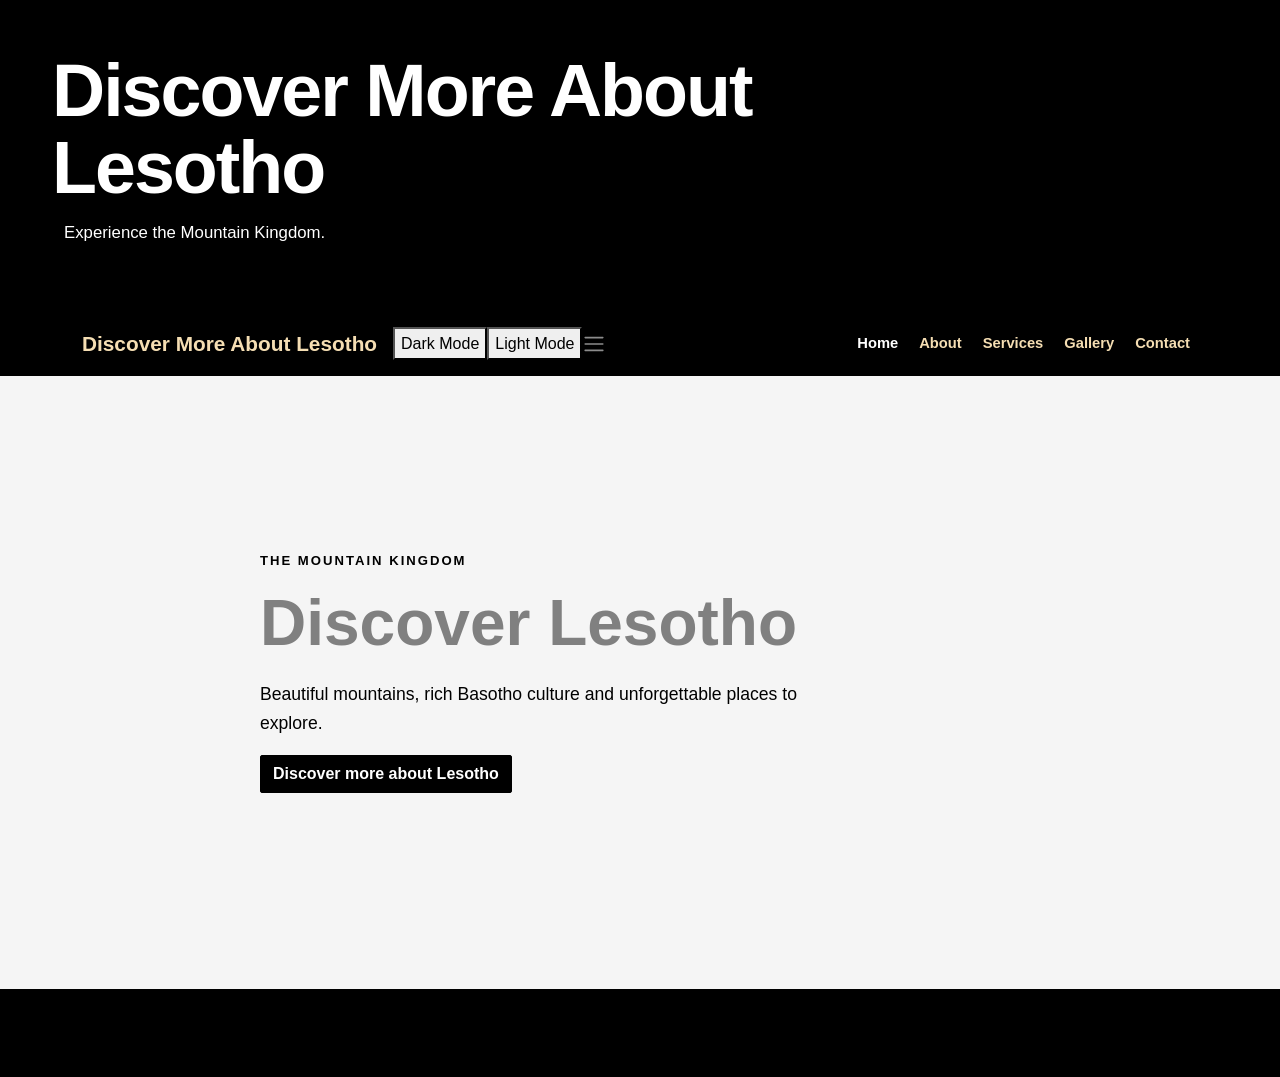
<file: index.html>
<!DOCTYPE html>
<html>
<head>
    
    <meta charset="UTF-8">
    <meta name="viewport" content="width=device-width, initial-scale=1.0">
    <meta name="description" content="Discover Lesotho tourism, culture, destinations and activities.">
    <title>Discover Lesotho </title>
    <link href="https://cdn.jsdelivr.net/npm/bootstrap@5.3.3/dist/css/bootstrap.min.css" rel="stylesheet">
    <link rel="stylesheet" href="style.css">

</head>
<body>

<header>

    <h1>Discover More About Lesotho</h1>
    <p>Experience the Mountain Kingdom.</p>

</header>

<nav class="navbar navbar-expand-lg navbar-dark site-nav" aria-label="Main navigation">
    <div class="container">
        <a class="navbar-brand" href="index.html">Discover More About Lesotho</a>

        <button class="navbar-toggler" type="button" data-bs-toggle="collapse" data-bs-target="#mainNavbar" 
        aria-controls="mainNavbar" aria-expanded="false" aria-label="Toggle navigation">
        
    <button type="dark">Dark Mode</button>
    <button type="light">Light Mode</button>

            <span class="navbar-toggler-icon">

            </span>
        </button>

        <div class="collapse navbar-collapse" id="mainNavbar">

            <ul class="navbar-nav ms-auto">

                <li class="nav-item">
                    <a class="nav-link" href="index.html">Home</a></li>
                <li class="nav-item">
                    <a class="nav-link" href="about.html">About</a></li>
                <li class="nav-item">
                    <a class="nav-link" href="services.html">Services</a></li>
                <li class="nav-item">
                    <a class="nav-link" href="gallery.html">Gallery</a></li>
                <li class="nav-item">
                    <a class="nav-link" href="contact.html">Contact</a></li>

            </ul>
        </div>
    </div>
</nav>

<main class="container home-main">

    <section class="home-welcome">

        <p class="eyebrow">THE MOUNTAIN KINGDOM</p>

        <h2>Discover Lesotho</h2>

        <p>Beautiful mountains, rich Basotho culture and unforgettable places to explore.</p>

        <a href="about.html" class="btn btn-success">Discover more about Lesotho</a>

    </section>
</main>
<footer>
    <p class="mb-0">Discover Lesotho Tourism &copy; 2026</p>
</footer>
<script src="https://cdn.jsdelivr.net/npm/bootstrap@5.3.3/dist/js/bootstrap.bundle.min.js">
    
</script>
<script src="script.js"></script>
</body>
</html>
</file>
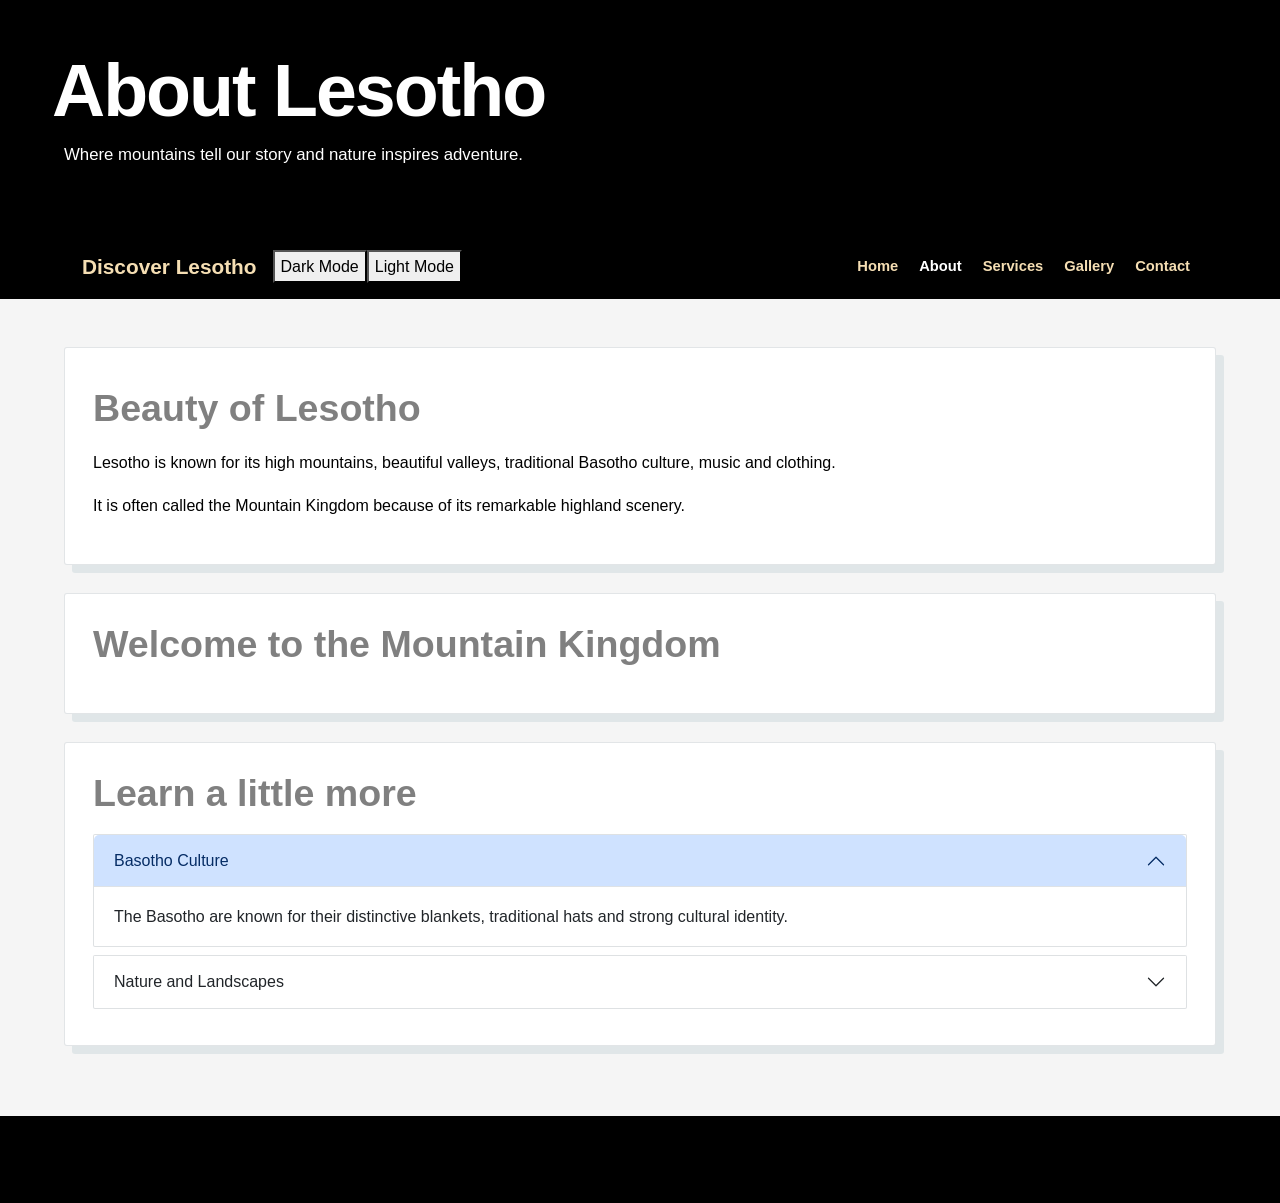
<file: about.html>
<!DOCTYPE html>
<html lang="en">
<head>
    <title>About Lesotho</title>
    <meta charset="UTF-8">
    <meta name="viewport" content="width=device-width, initial-scale=1.0">
    <meta name="description" content="Discover Lesotho tourism, culture, destinations and activities.">
    <link href="https://cdn.jsdelivr.net/npm/bootstrap@5.3.3/dist/css/bootstrap.min.css" rel="stylesheet">
    <link rel="stylesheet" href="style.css">
</head>
<body>
<header>

    <h1>About Lesotho</h1>
    <p>Where mountains tell our story and nature inspires adventure.</p>
</header>

<nav class="navbar navbar-expand-lg navbar-dark site-nav" aria-label="Main navigation">
    <div class="container">
        <a class="navbar-brand" href="index.html">Discover Lesotho</a>

        <button class="navbar-toggler" type="button" data-bs-toggle="collapse" data-bs-target="#mainNavbar" 
        aria-controls="mainNavbar" aria-expanded="false" aria-label="Toggle navigation">

            <span class="navbar-toggler-icon">

            </span>
        </button>
        
    <button type="dark">Dark Mode</button>
    <button type="light">Light Mode</button>

        <div class="collapse navbar-collapse" id="mainNavbar">
            <ul class="navbar-nav ms-auto">
                <li class="nav-item">
                    <a class="nav-link" href="index.html">Home</a></li>
                <li class="nav-item">
                    <a class="nav-link" href="about.html">About</a></li>
                <li class="nav-item">
                    <a class="nav-link" href="services.html">Services</a></li>
                <li class="nav-item">
                    <a class="nav-link" href="gallery.html">Gallery</a></li>
                <li class="nav-item">
                    <a class="nav-link" href="contact.html">Contact</a></li>
            </ul>
        </div>
    </div>
</nav>
<main class="container">

    <article class="info-card">

        <h2>Beauty of Lesotho</h2>

        <p>Lesotho is known for its high mountains, beautiful valleys, traditional Basotho culture, music and clothing.</p>
        <p>It is often called the Mountain Kingdom because of its remarkable highland scenery.</p>

    </article>
    <aside class="info-card">

        <h2>Welcome to the Mountain Kingdom</h2>
    </aside>
    <section>
        <h2>Learn a little more</h2>
        <div class="accordion" id="cultureAccordion">
            <div class="accordion-item">
                <h3 class="accordion-header">

                    <button class="accordion-button" type="button" data-bs-toggle="collapse" 
                    data-bs-target="#cultureOne" aria-expanded="true" aria-controls="cultureOne">Basotho Culture</button>
                </h3>

                <div id="cultureOne" class="accordion-collapse collapse show" data-bs-parent="#cultureAccordion">

                    <div class="accordion-body">The Basotho are known for their distinctive blankets, 
                        traditional hats and strong cultural identity.</div>
                </div>
            </div>
            <div class="accordion-item">
                <h3 class="accordion-header">
                    <button class="accordion-button collapsed" type="button" data-bs-toggle="collapse" 
                    data-bs-target="#cultureTwo" aria-expanded="false" aria-controls="cultureTwo">Nature and Landscapes</button>
                </h3>
                <div id="cultureTwo" class="accordion-collapse collapse" data-bs-parent="#cultureAccordion">
                    <div class="accordion-body">
                        Lesotho's mountains, rivers and green valleys create wonderful scenery for visitors.</div>
                </div>
            </div>
        </div>
    </section>
</main>
<footer>
    <p class="mb-0">Discover Lesotho Tourism &copy; 2026</p>
</footer>
<script src="https://cdn.jsdelivr.net/npm/bootstrap@5.3.3/dist/js/bootstrap.bundle.min.js">

</script>
<script src="script.js"></script>
</body>
</html>
</file>
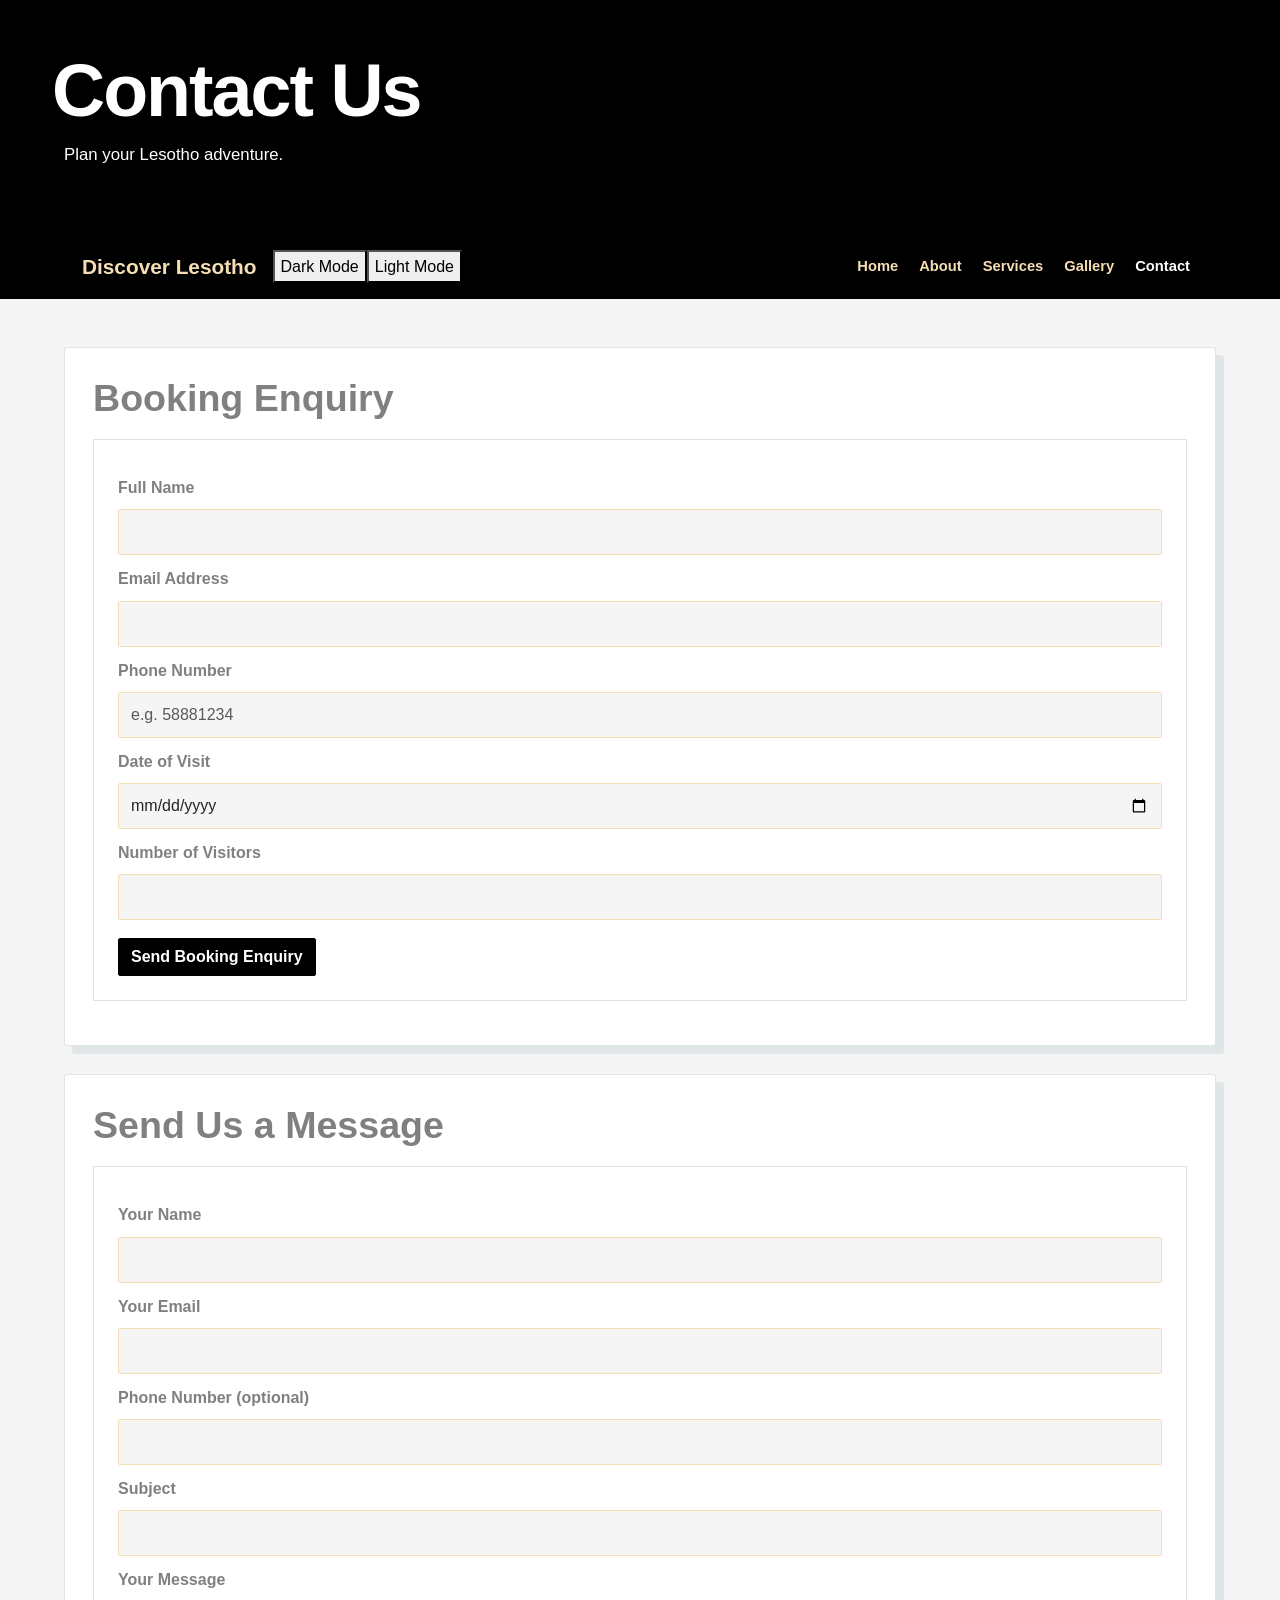
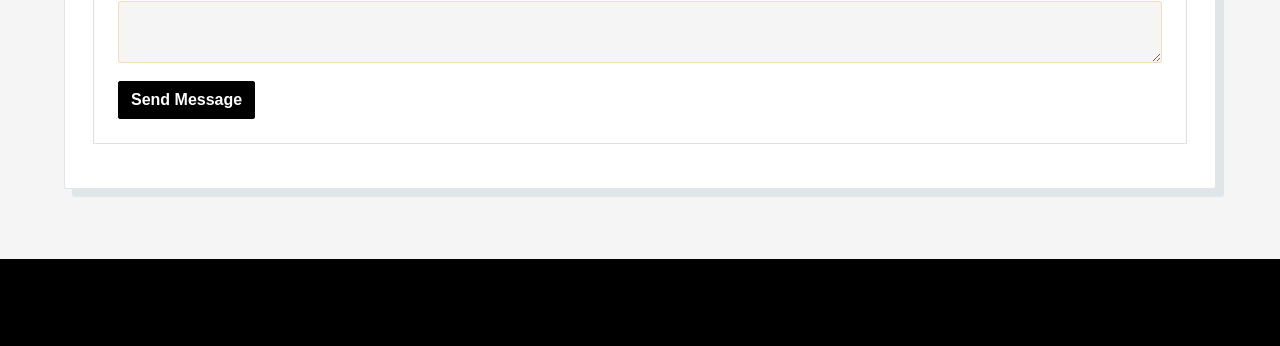
<file: contact.html>
<!DOCTYPE html>
<html lang="en">
<head>
    <title>Contact Us</title>
    <meta charset="UTF-8">
    <meta name="viewport" content="width=device-width, initial-scale=1.0">
    <meta name="description" content="Discover Lesotho tourism, culture, destinations and activities.">
    <link href="https://cdn.jsdelivr.net/npm/bootstrap@5.3.3/dist/css/bootstrap.min.css" rel="stylesheet">
    <link rel="stylesheet" href="style.css">
</head>
<body>
<header>
    <h1>Contact Us</h1>
    <p>Plan your Lesotho adventure.</p>
</header>
<nav class="navbar navbar-expand-lg navbar-dark site-nav" aria-label="Main navigation">
    <div class="container">
        <a class="navbar-brand" href="index.html">Discover Lesotho</a>
        <button class="navbar-toggler" type="button" data-bs-toggle="collapse" data-bs-target="#mainNavbar"
         aria-controls="mainNavbar" aria-expanded="false" aria-label="Toggle navigation">
            <span class="navbar-toggler-icon">

            </span>
        </button>
            
    <button type="dark">Dark Mode</button>
    <button type="light">Light Mode</button>
        <div class="collapse navbar-collapse" id="mainNavbar">
            <ul class="navbar-nav ms-auto">
                <li class="nav-item">
                    <a class="nav-link" href="index.html">Home</a></li>
                <li class="nav-item">
                    <a class="nav-link" href="about.html">About</a></li>
                <li class="nav-item">
                    <a class="nav-link" href="services.html">Services</a></li>
                <li class="nav-item">
                    <a class="nav-link" href="gallery.html">Gallery</a></li>
                <li class="nav-item">
                    <a class="nav-link" href="contact.html">Contact</a></li>
            </ul>
        </div>
    </div>
</nav>
<main class="container">
    <section>
        <h2>Booking Enquiry</h2>
        <form id="bookingForm" novalidate>

            <label for="visitor" class="form-label">Full Name</label>
            <input class="form-control" type="text" id="visitor" name="visitor" required minlength="2" autocomplete="name">
            <label for="bookingEmail" class="form-label">Email Address</label>

            <input class="form-control" type="email" id="bookingEmail" name="bookingEmail" required autocomplete="email">
            <label for="bookingPhone" class="form-label">Phone Number</label>

            <input class="form-control" type="tel" id="bookingPhone" name="bookingPhone" required pattern="[0-9+() -]{7,20}" 
            placeholder="e.g. 58881234" autocomplete="tel">

            <label for="visitDate" class="form-label">Date of Visit</label>
            <input class="form-control" type="date" id="visitDate" name="visitDate" required>

            <label for="visitors" class="form-label">Number of Visitors</label>
            <input class="form-control" type="number" id="visitors" name="visitors" min="1" max="50" required>

            <button class="btn btn-success" type="submit">Send Booking Enquiry</button>
        </form>
        <div id="bookingMessage" class="mt-3" aria-live="polite">

        </div>
    </section>
    <section>
        <h2>Send Us a Message</h2>
        <form id="contactForm" novalidate>

            <label for="contactName" class="form-label">Your Name</label>

            <input class="form-control" type="text" id="contactName" name="contactName" required minlength="2" autocomplete="name">
            <label for="contactEmail" class="form-label">Your Email</label>

            <input class="form-control" type="email" id="contactEmail" name="contactEmail" required autocomplete="email">
            <label for="contactPhone" class="form-label">Phone Number (optional)</label>

            <input class="form-control" type="tel" id="contactPhone" name="contactPhone" pattern="[0-9+() -]{7,20}" autocomplete="tel">
            <label for="subject" class="form-label">Subject</label>

            <input class="form-control" type="text" id="subject" name="subject" required minlength="3">
            <label for="message" class="form-label">Your Message</label>

            <textarea class="form-control" id="message" name="message" required minlength="5">

            </textarea>
            <button class="btn btn-success" type="submit">Send Message</button>

        </form>
        <div id="contactMessage" class="mt-3" aria-live="polite">
            
        </div>
    </section>
</main>
<footer><p class="mb-0">Discover Lesotho Tourism &copy; 2026</p></footer>
<script src="https://cdn.jsdelivr.net/npm/bootstrap@5.3.3/dist/js/bootstrap.bundle.min.js"></script>
<script src="script.js"></script>
</body>
</html>
</file>
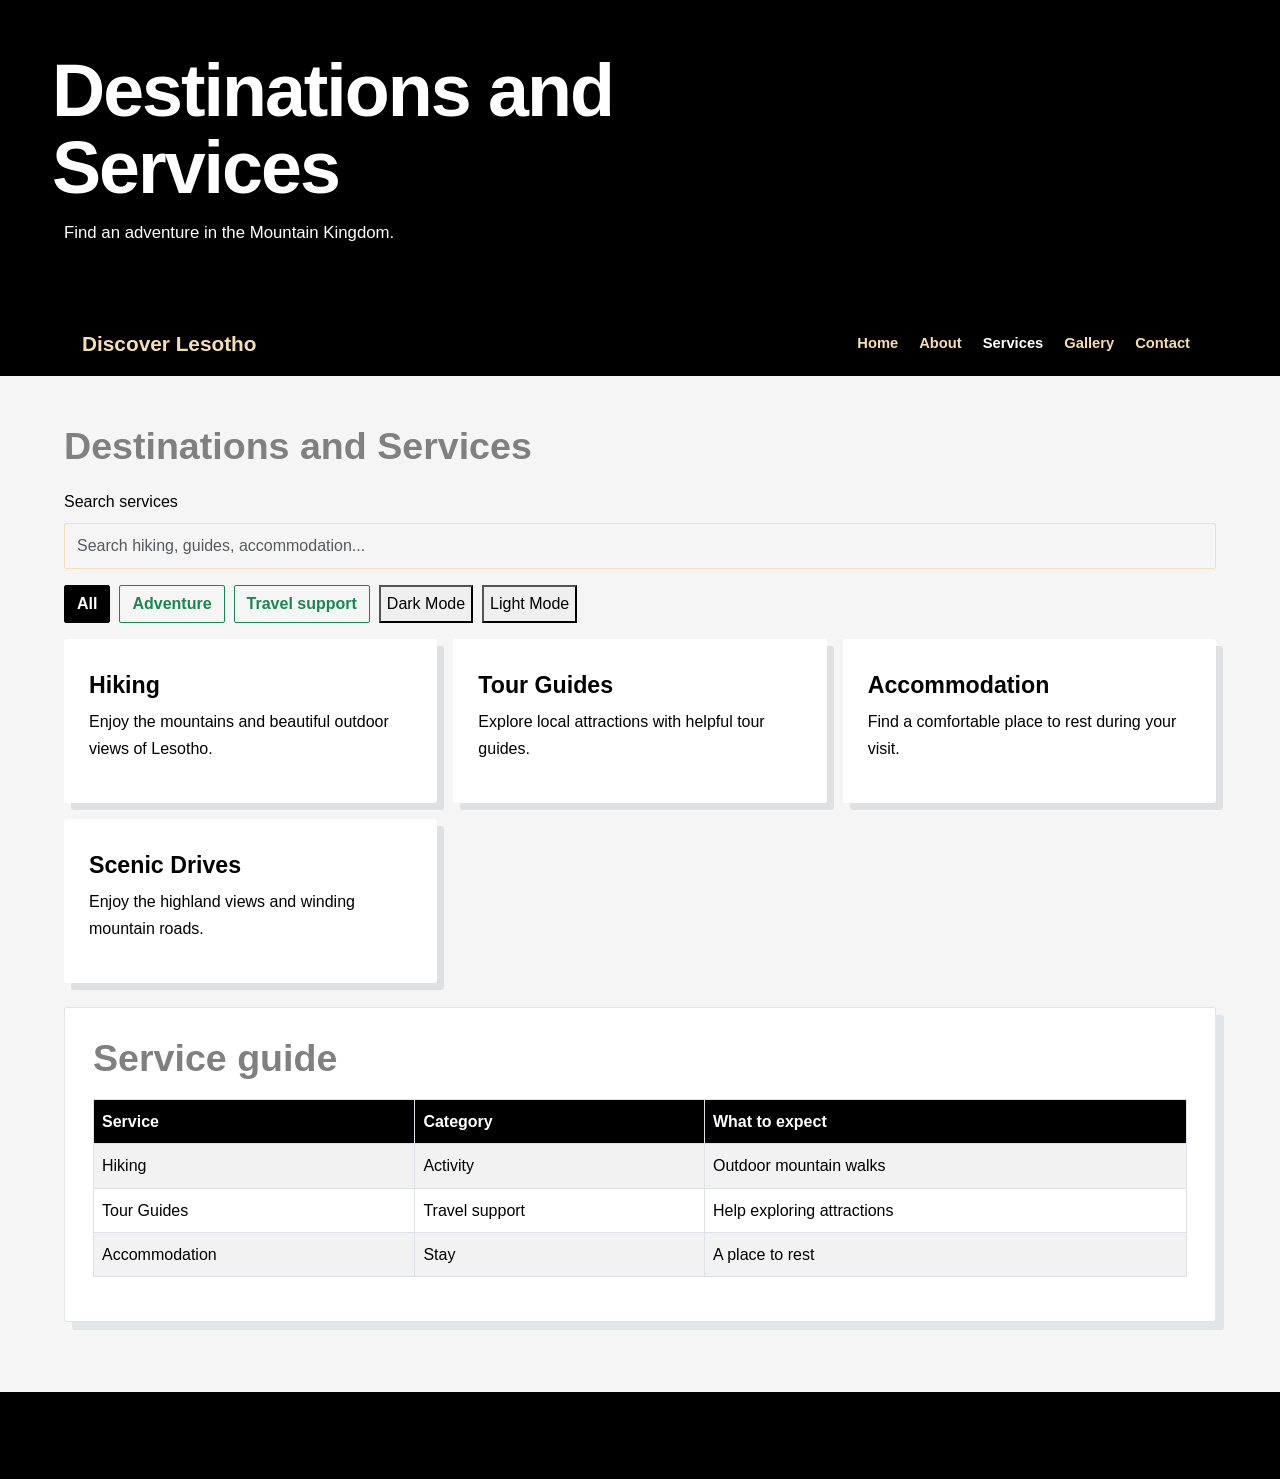
<file: services.html>
<!DOCTYPE html>
<html lang="en">
<head>
    <title>Destinations and Services</title>
    <meta charset="UTF-8">
    <meta name="viewport" content="width=device-width, initial-scale=1.0">
    <meta name="description" content="Discover Lesotho tourism, culture, destinations and activities.">
    <link href="https://cdn.jsdelivr.net/npm/bootstrap@5.3.3/dist/css/bootstrap.min.css" rel="stylesheet">
    <link rel="stylesheet" href="style.css">
</head>
<body>
<header>
    <h1>Destinations and Services</h1>
    <p>Find an adventure in the Mountain Kingdom.</p>
</header>
<nav class="navbar navbar-expand-lg navbar-dark site-nav" aria-label="Main navigation">
    <div class="container">

        <a class="navbar-brand" href="index.html">Discover Lesotho</a>

        <button class="navbar-toggler" type="button" data-bs-toggle="collapse" data-bs-target="#mainNavbar" aria-controls="mainNavbar" 
        aria-expanded="false" aria-label="Toggle navigation">
        <span class="navbar-toggler-icon">

        </span>
    </button>
        <div class="collapse navbar-collapse" id="mainNavbar">
            <ul class="navbar-nav ms-auto">

                <li class="nav-item">
                    <a class="nav-link" href="index.html">Home</a></li>
                <li class="nav-item">
                    <a class="nav-link" href="about.html">About</a></li>
                <li class="nav-item">
                    <a class="nav-link" href="services.html">Services</a></li>
                <li class="nav-item">
                    <a class="nav-link" href="gallery.html">Gallery</a></li>
                <li class="nav-item">
                    <a class="nav-link" href="contact.html">Contact</a></li>
            </ul>
        </div>
    </div>
</nav>
<main class="container">

    <h2>Destinations and Services</h2>

    <label for="serviceSearch" class="form-label">Search services</label>

    <input id="serviceSearch" class="form-control mb-3" type="search" placeholder="Search hiking, guides, accommodation..." 
    aria-label="Search services">
    <div class="filter-buttons mb-3" aria-label="Filter services">

        <button class="btn btn-outline-success filter-btn active" data-filter="all" type="button">All</button>
        <button class="btn btn-outline-success filter-btn" data-filter="adventure" type="button">Adventure</button>
        <button class="btn btn-outline-success filter-btn" data-filter="support" type="button">Travel support</button>
        
    <button type="dark">Dark Mode</button>
    <button type="light">Light Mode</button>
    
    </div>
    <div class="row g-3" id="serviceList">
        <div class="col-12 col-sm-6 col-md-6 col-lg-4 col-xl-4 col-xxl-3 service-card" data-category="adventure">
            <article class="card h-100">
                <div class="card-body">
                    <h3 class="card-title mt-2">Hiking</h3>
                    <p>Enjoy the mountains and beautiful outdoor views of Lesotho.</p>
                </div>
            </article>
        </div>
        <div class="col-12 col-sm-6 col-md-6 col-lg-4 col-xl-4 col-xxl-3 service-card" data-category="support">
            <article class="card h-100">
                <div class="card-body">
                    <h3 class="card-title mt-2">Tour Guides</h3>
                    <p>Explore local attractions with helpful tour guides.</p>
                </div>
            </article>
        </div>
        <div class="col-12 col-sm-6 col-md-6 col-lg-4 col-xl-4 col-xxl-3 service-card" data-category="support">
            <article class="card h-100">
                <div class="card-body">
                    <h3 class="card-title mt-2">Accommodation</h3>
                    <p>Find a comfortable place to rest during your visit.</p>
                </div>
            </article>
        </div>
        <div class="col-12 col-sm-6 col-md-6 col-lg-4 col-xl-4 col-xxl-3 service-card" data-category="adventure">
            <article class="card h-100">
                <div class="card-body">
                    <h3 class="card-title mt-2">Scenic Drives</h3>
                    <p>Enjoy the highland views and winding mountain roads.</p>
                </div>
            </article>
        </div>
    </div>

    <p id="noServices" class="mt-3" hidden>No matching services found.</p>
    <section class="mt-4">
        <h2>Service guide</h2>
        <div class="table-responsive">
            <table class="table table-striped table-bordered">
                <thead><tr><th scope="col">Service</th>
                    <th scope="col">Category</th><th scope="col">What to expect</th>
                </tr></thead>
                <tbody>
                    <tr>
                        <td>Hiking</td>
                        <td>Activity</td>
                        <td>Outdoor mountain walks</td>
                    </tr>
                    <tr>
                        <td>Tour Guides</td>
                        <td>Travel support</td>
                        <td>Help exploring attractions</td>
                    </tr>
                    <tr>
                        <td>Accommodation</td>
                        <td>Stay</td>
                        <td>A place to rest</td>
                    </tr>
                </tbody>
            </table>
        </div>
    </section>
</main>
<footer><p class="mb-0">Discover Lesotho Tourism &copy; 2026</p></footer>
<script src="https://cdn.jsdelivr.net/npm/bootstrap@5.3.3/dist/js/bootstrap.bundle.min.js"></script>
<script src="script.js"></script>
</body>
</html>
</file>
<file: style.css>
body {
    font-family: Arial, sans-serif;
    margin: 0;
    background: whitesmoke;
    color: black;
    line-height: 1.7;
    box-sizing: border-box; 
    scroll-behavior: smooth;
}

header {
    position: relative;
    overflow: hidden;
    min-height: 205px;
    padding: 52px;
    color: var(--paper);
    text-align: left;
    background: black;
    border-bottom: none;
}

header h1 {
    position: relative;
    z-index: 1;
    max-width: 760px;
    margin: 0 0 8px;
    color: white;
    font-size: clamp(2.4rem, 6vw, 4.6rem);
    font-weight: 700;
    letter-spacing: -2px;
    line-height: 1.05;
}

header p {
    position: relative;
    z-index: 1;
    margin: 12px;
    color: white;
    font-size: 1.05rem;
}

.site-nav {
    position: sticky;
    top: 0;
    z-index: 1000;
    padding: 10px 0;
    background: black;
}

.site-nav .navbar-brand {
    color: wheat;
    font-size: 1.3rem;
    font-weight: 700;
}

.site-nav .nav-link {
    margin-left: 5px;
    padding: 8px;
    border-radius: 2px;
    color: wheat;
    font-size: .92rem;
    font-weight: 700;
}

.site-nav .navbar-brand:hover,
.site-nav .nav-link:hover,
.site-nav .nav-link:focus,
.site-nav .nav-link.active {
    color: white;
    background: black;
}

.site-nav .navbar-toggler { 
    border-color: grey; }
.site-nav .navbar-toggler-icon { 
    filter: grayscale(1) brightness(2); }

main.container {
    width: 90%;
    max-width: 1180px;
    min-height: 55vh;
    margin: 48px auto;
    padding: 0;
}

h2 {
    margin: 10px 0 18px;
    color: grey;
    font-size: clamp(1.7rem, 3vw, 2.35rem);
    font-weight: 700;
}

h2::after {
     display: none;
     }

h3 {
     color: black; 
     font-weight: 700; }
p { 
    color: black; }

section, aside, .info-card {
    margin-bottom: 28px;
    padding: 28px;
    border: 1px solid rgba(23, 43, 58, .12);
    border-radius: 3px;
    background: white;
    box-shadow: 8px 8px 0 rgba(44, 100, 115, .10);
}

section h2, aside h2 { margin-top: 0; }

.intro-section {
    position: relative;
    padding: clamp(28px, 5vw, 58px);
    border: 0;
    background: white;
   
}

.intro-section h2 { 
    font-size: clamp(2rem, 4vw, 3.3rem); }
.intro-section p { 
    max-width: 720px; font-size: 1.12rem; }

    
.card {
    overflow: hidden;
    border: 0;
    border-radius: 3px;
    background: white;
    box-shadow: 7px 7px 0 rgba(23, 43, 58, .10);
    transition: transform .2s ease, box-shadow .2s ease;
}

.card:hover {
     transform: translateY(-5px); 
     box-shadow: 10px 12px 0 rgba(44, 100, 115, .18); }
.card-body { 
    padding: 25px; }
.card-title { 
    color: black;  
    font-size: 1.45rem; }

.btn { 
    border-radius: 2px; 
    font-weight: 700;
     transition: transform .2s ease, box-shadow .2s ease; }

.btn-success {
    --bs-btn-bg: black;
    --bs-btn-border-color: black;
    --bs-btn-hover-bg: black;
    --bs-btn-hover-border-color: black;
}


.btn:hover { 
    transform: translateY(-2px);
     box-shadow: 4px 4px 0 rgba(23, 43, 58, .15); }

.carousel { 
    overflow: hidden; border: 8px solid whitesmoke; 
    box-shadow: 10px 10px 0 var(--gold); }
.carousel-photo { 
    height: 440px; 
    object-fit: cover; }

.carousel-caption {
    right: 8%;
    left: 8%;
    bottom: 24px;
    padding: 18px;
    text-align: left;
    background: rgba(0, 0, 0, .82);
    border-left: 6px solid var(--orange);
}

.carousel-caption h3 { 
    color: white;
     font-family: Georgia, serif;
      font-size: 1.6rem; }
.carousel-caption p { 
    margin-bottom: 0; 
    color: white; }

#serviceSearch, .form-control, .form-select {
    min-height: 46px;
    border: 1px solid wheat;
    border-radius: 2px;
    background-color: whitesmoke;
}

#serviceSearch:focus, .form-control:focus {
    border-color: var(--blue);
    box-shadow: 0 0 0 .2rem rgba(44, 44, 44, .15);
}

.filter-buttons { display: flex; flex-wrap: wrap; gap: 9px; }
.filter-btn { border-radius: 2px;
 }
.filter-btn.active { color: white; 
    background: black; 
    border-color: black;
 }

form { padding: 24px; 
    border: 1px solid rgba(23, 43, 58, .14); 
    background: white;
 }
form .form-label { margin-top: 10px; 
    color: grey; 
    font-weight: 700; }
form button { margin-top: 18px; }


.table thead th { color: white; 
    background: black; }

.accordion-item {
    margin-bottom: 8px;
    border: 1px solid rgba(23, 43, 58, .14) !important;
    border-radius: 2px !important;
    overflow: hidden;
}


.home-main { min-height: 45vh; 
    display: flex; 
    align-items: center; }

.home-welcome {
    width: 100%;
    max-width: 760px;
    margin: 25px auto;
    padding: 38px 0;
    border: 0;
    border-radius: 0;
    background: transparent;
    box-shadow: none;
}

.home-welcome .eyebrow {
    margin-bottom: 12px;
    color: black;
    font-size: .82rem;
    font-weight: 700;
    letter-spacing: 2px;
}

.home-welcome h2 { 
    margin-bottom: 18px; 
    font-size: clamp(2.2rem, 6vw, 4rem); 
}
.home-welcome p:not(.eyebrow) { 
    max-width: 600px; 
    font-size: 1.1rem; 
}

.gallery-main > p { 
    margin-bottom: 25px;
 }

.gallery {
    display: grid;
    grid-template-columns: repeat(3, minmax(0, 1fr));
    gap: 20px;
}

.gallery-item {
    min-width: 0;
    margin: 0;
    overflow: hidden;
    background: white;
    border: 1px solid rgba(23, 43, 58, .12);
    box-shadow: none;
    cursor: pointer;
}

.gallery-item img {
    display: block;
    width: 100%;
    height: auto;
    aspect-ratio: 4 / 3;
    object-fit: cover;
}

.gallery-item figcaption {
    padding: 12px 14px;
    color: grey;
    font-family: Georgia, serif;
    font-size: 1rem;
    font-weight: 700;
}

.image-credit { 
    margin-top: 18px; 
    font-size: .8rem; 
    color: grey; }

footer {
    margin-top: 70px;
    padding: 30px 15px;
    color: white;
    text-align: center;
    background: black;
    border-top: none;
}

@media (max-width: 991.98px) {
    .gallery { grid-template-columns: repeat(2, minmax(0, 1fr)); }
}

@media (max-width: 575.98px) {
    header { min-height: 170px; 
        padding: 38px 6%; }
    header h1 { letter-spacing: -1px; }
    main.container { width: 92%; 
        margin: 30px auto; }
    section, aside, .info-card { 
        padding: 19px; }
    .intro-section { 
        padding: 25px; }
    .gallery { grid-template-columns: 1fr; }
    .gallery-item img { width: 100%; 
        height: auto; 
        aspect-ratio: 4 / 3; }
    .carousel-photo { height: 270px; }
    .carousel-caption { bottom: 10px; 
        padding: 8px 12px; }
    .carousel-caption h3 { font-size: 1.1rem; }
    .carousel-caption p { font-size: .8rem; }
    form { padding: 17px; }
}
</file>
